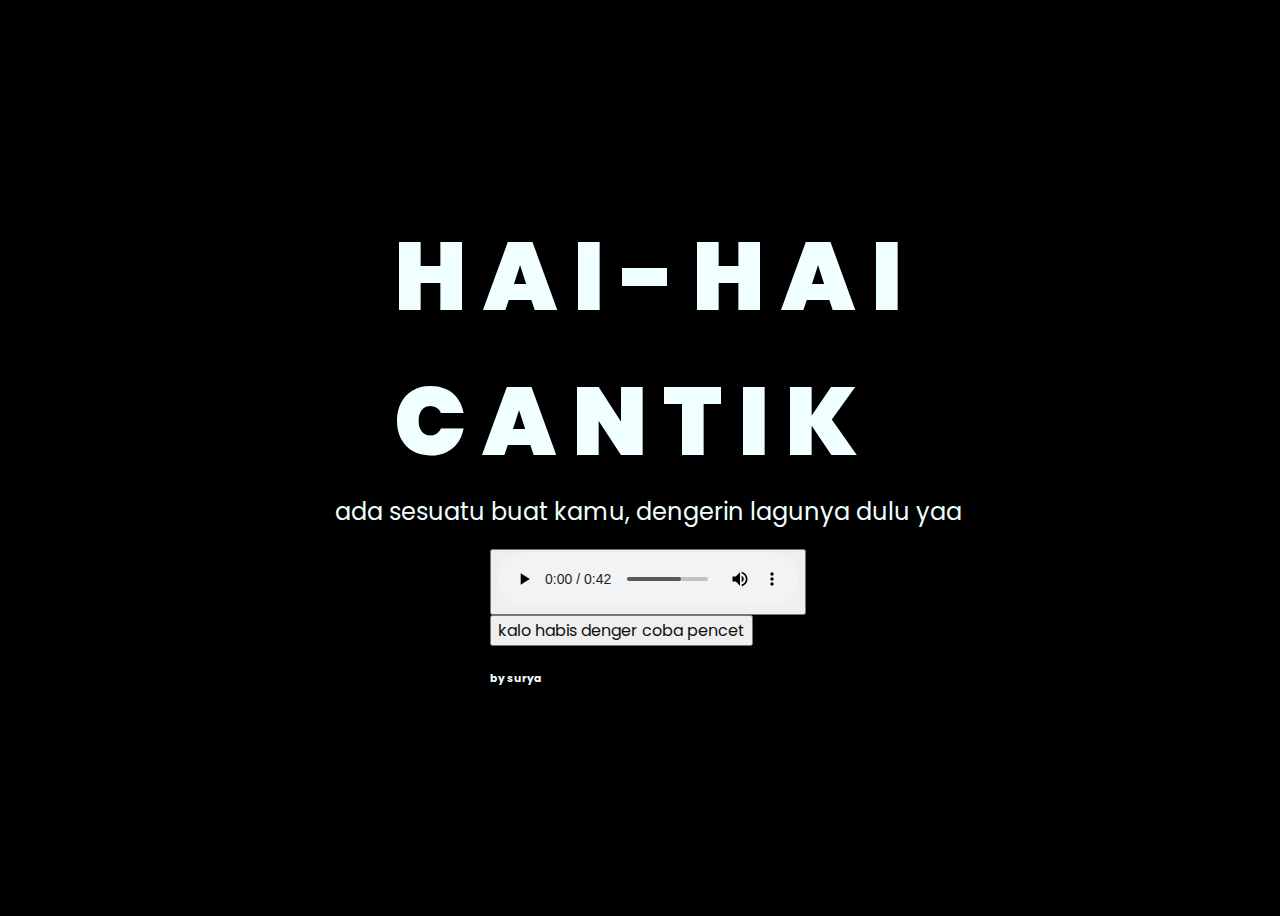
<file: BUAT MU - Copy/index.html>
<!DOCTYPE html>
<html lang="en">
<head>

    <meta charset="UTF-8">
    <meta http-equiv="X-UA-Compatible" content="IE=edge">
    <meta name="viewport" content="width=device-width, initial-scale=1.0">
    <link rel="stylesheet" href="css/style.css">
    <link rel="icon" href="img/flowers.png" type="image/x-icon">
    <title>Flowers</title>
   
</head>
<body>
    <div class="greetings">
   
        <span>H</span>
        <span>A</span>
        <span>I</span>
        <span>-</span>
        <span>H</span>
        <span>A</span>
        <span>I</span><br>
        <span>C</span>
        <span>A</span>
        <span>N</span>
        <span>T</span>
        <span>I</span>
        <span>K</span>
    </div>
    <div class="description">
        <span>ada sesuatu buat kamu, dengerin lagunya dulu yaa</span>
    </div>
    <div class="button">
        <button>
            <audio controls src="audio.mp3" type="audio/mp3"></audio>
        </button><br>

        <button>
            <label>
            <a href="flower.html">kalo habis denger coba pencet </a>

            </label>
       
        </button>
<h6>by surya</h6>
        
    </div>
</body>
</html>
</file>
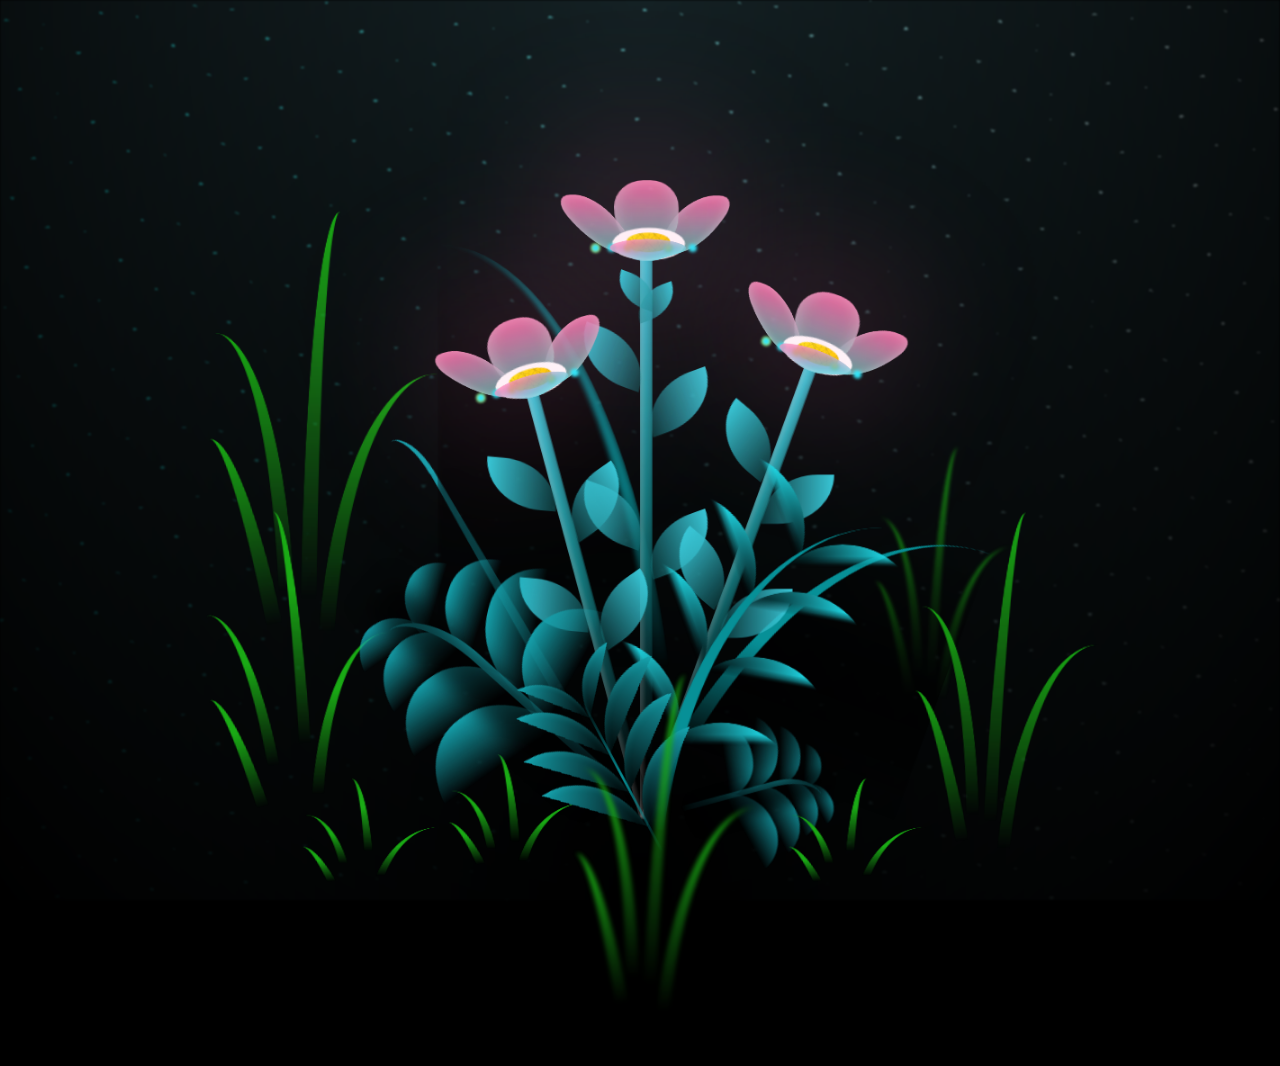
<file: BUAT MU - Copy/flower.html>
<html lang="en">
<head>
    <meta charset="UTF-8">
    <meta http-equiv="X-UA-Compatible" content="IE=edge">
    <meta name="viewport" content="width=device-width, initial-scale=1.0">
    <link rel="stylesheet" href="css/main.css">
    <link rel="icon" href="img/flowers.png" type="image/x-icon">
    <title>Buatkamudariku</title>
</head>
<body class="container">
  <!-- Pembuat code: https://codepen.io/mdusmanansari/pen/BamepLe -->
    <div class="night"></div>
    <div class="flowers">
      <div class="flower flower--1">
        <div class="flower__leafs flower__leafs--1">
          <div class="flower__leaf flower__leaf--1"></div>
          <div class="flower__leaf flower__leaf--2"></div>
          <div class="flower__leaf flower__leaf--3"></div>
          <div class="flower__leaf flower__leaf--4"></div>
          <div class="flower__white-circle"></div>
  
          <div class="flower__light flower__light--1"></div>
          <div class="flower__light flower__light--2"></div>
          <div class="flower__light flower__light--3"></div>
          <div class="flower__light flower__light--4"></div>
          <div class="flower__light flower__light--5"></div>
          <div class="flower__light flower__light--6"></div>
          <div class="flower__light flower__light--7"></div>
          <div class="flower__light flower__light--8"></div>
  
        </div>
        <div class="flower__line">
          <div class="flower__line__leaf flower__line__leaf--1"></div>
          <div class="flower__line__leaf flower__line__leaf--2"></div>
          <div class="flower__line__leaf flower__line__leaf--3"></div>
          <div class="flower__line__leaf flower__line__leaf--4"></div>
          <div class="flower__line__leaf flower__line__leaf--5"></div>
          <div class="flower__line__leaf flower__line__leaf--6"></div>
        </div>
      </div>
  
      <div class="flower flower--2">
        <div class="flower__leafs flower__leafs--2">
          <div class="flower__leaf flower__leaf--1"></div>
          <div class="flower__leaf flower__leaf--2"></div>
          <div class="flower__leaf flower__leaf--3"></div>
          <div class="flower__leaf flower__leaf--4"></div>
          <div class="flower__white-circle"></div>
  
          <div class="flower__light flower__light--1"></div>
          <div class="flower__light flower__light--2"></div>
          <div class="flower__light flower__light--3"></div>
          <div class="flower__light flower__light--4"></div>
          <div class="flower__light flower__light--5"></div>
          <div class="flower__light flower__light--6"></div>
          <div class="flower__light flower__light--7"></div>
          <div class="flower__light flower__light--8"></div>
  
        </div>
        <div class="flower__line">
          <div class="flower__line__leaf flower__line__leaf--1"></div>
          <div class="flower__line__leaf flower__line__leaf--2"></div>
          <div class="flower__line__leaf flower__line__leaf--3"></div>
          <div class="flower__line__leaf flower__line__leaf--4"></div>
        </div>
      </div>
  
      <div class="flower flower--3">
        <div class="flower__leafs flower__leafs--3">
          <div class="flower__leaf flower__leaf--1"></div>
          <div class="flower__leaf flower__leaf--2"></div>
          <div class="flower__leaf flower__leaf--3"></div>
          <div class="flower__leaf flower__leaf--4"></div>
          <div class="flower__white-circle"></div>
  
          <div class="flower__light flower__light--1"></div>
          <div class="flower__light flower__light--2"></div>
          <div class="flower__light flower__light--3"></div>
          <div class="flower__light flower__light--4"></div>
          <div class="flower__light flower__light--5"></div>
          <div class="flower__light flower__light--6"></div>
          <div class="flower__light flower__light--7"></div>
          <div class="flower__light flower__light--8"></div>
  
        </div>
        <div class="flower__line">
          <div class="flower__line__leaf flower__line__leaf--1"></div>
          <div class="flower__line__leaf flower__line__leaf--2"></div>
          <div class="flower__line__leaf flower__line__leaf--3"></div>
          <div class="flower__line__leaf flower__line__leaf--4"></div>
        </div>
      </div>
  
      <div class="grow-ans" style="--d:1.2s">
        <div class="flower__g-long">
          <div class="flower__g-long__top"></div>
          <div class="flower__g-long__bottom"></div>
        </div>
      </div>
  
      <div class="growing-grass">
        <div class="flower__grass flower__grass--1">
          <div class="flower__grass--top"></div>
          <div class="flower__grass--bottom"></div>
          <div class="flower__grass__leaf flower__grass__leaf--1"></div>
          <div class="flower__grass__leaf flower__grass__leaf--2"></div>
          <div class="flower__grass__leaf flower__grass__leaf--3"></div>
          <div class="flower__grass__leaf flower__grass__leaf--4"></div>
          <div class="flower__grass__leaf flower__grass__leaf--5"></div>
          <div class="flower__grass__leaf flower__grass__leaf--6"></div>
          <div class="flower__grass__leaf flower__grass__leaf--7"></div>
          <div class="flower__grass__leaf flower__grass__leaf--8"></div>
          <div class="flower__grass__overlay"></div>
        </div>
      </div>
  
      <div class="growing-grass">
        <div class="flower__grass flower__grass--2">
          <div class="flower__grass--top"></div>
          <div class="flower__grass--bottom"></div>
          <div class="flower__grass__leaf flower__grass__leaf--1"></div>
          <div class="flower__grass__leaf flower__grass__leaf--2"></div>
          <div class="flower__grass__leaf flower__grass__leaf--3"></div>
          <div class="flower__grass__leaf flower__grass__leaf--4"></div>
          <div class="flower__grass__leaf flower__grass__leaf--5"></div>
          <div class="flower__grass__leaf flower__grass__leaf--6"></div>
          <div class="flower__grass__leaf flower__grass__leaf--7"></div>
          <div class="flower__grass__leaf flower__grass__leaf--8"></div>
          <div class="flower__grass__overlay"></div>
        </div>
      </div>
  
      <div class="grow-ans" style="--d:2.4s">
        <div class="flower__g-right flower__g-right--1">
          <div class="leaf"></div>
        </div>
      </div>
  
      <div class="grow-ans" style="--d:2.8s">
        <div class="flower__g-right flower__g-right--2">
          <div class="leaf"></div>
        </div>
      </div>
  
      <div class="grow-ans" style="--d:2.8s">
        <div class="flower__g-front">
          <div class="flower__g-front__leaf-wrapper flower__g-front__leaf-wrapper--1">
            <div class="flower__g-front__leaf"></div>
          </div>
          <div class="flower__g-front__leaf-wrapper flower__g-front__leaf-wrapper--2">
            <div class="flower__g-front__leaf"></div>
          </div>
          <div class="flower__g-front__leaf-wrapper flower__g-front__leaf-wrapper--3">
            <div class="flower__g-front__leaf"></div>
          </div>
          <div class="flower__g-front__leaf-wrapper flower__g-front__leaf-wrapper--4">
            <div class="flower__g-front__leaf"></div>
          </div>
          <div class="flower__g-front__leaf-wrapper flower__g-front__leaf-wrapper--5">
            <div class="flower__g-front__leaf"></div>
          </div>
          <div class="flower__g-front__leaf-wrapper flower__g-front__leaf-wrapper--6">
            <div class="flower__g-front__leaf"></div>
          </div>
          <div class="flower__g-front__leaf-wrapper flower__g-front__leaf-wrapper--7">
            <div class="flower__g-front__leaf"></div>
          </div>
          <div class="flower__g-front__leaf-wrapper flower__g-front__leaf-wrapper--8">
            <div class="flower__g-front__leaf"></div>
          </div>
          <div class="flower__g-front__line"></div>
        </div>
      </div>
  
      <div class="grow-ans" style="--d:3.2s">
        <div class="flower__g-fr">
          <div class="leaf"></div>
          <div class="flower__g-fr__leaf flower__g-fr__leaf--1"></div>
          <div class="flower__g-fr__leaf flower__g-fr__leaf--2"></div>
          <div class="flower__g-fr__leaf flower__g-fr__leaf--3"></div>
          <div class="flower__g-fr__leaf flower__g-fr__leaf--4"></div>
          <div class="flower__g-fr__leaf flower__g-fr__leaf--5"></div>
          <div class="flower__g-fr__leaf flower__g-fr__leaf--6"></div>
          <div class="flower__g-fr__leaf flower__g-fr__leaf--7"></div>
          <div class="flower__g-fr__leaf flower__g-fr__leaf--8"></div>
        </div>
      </div>
  
      <div class="long-g long-g--0">
        <div class="grow-ans" style="--d:3s">
          <div class="leaf leaf--0"></div>
        </div>
        <div class="grow-ans" style="--d:2.2s">
          <div class="leaf leaf--1"></div>
        </div>
        <div class="grow-ans" style="--d:3.4s">
          <div class="leaf leaf--2"></div>
        </div>
        <div class="grow-ans" style="--d:3.6s">
          <div class="leaf leaf--3"></div>
        </div>
      </div>
  
      <div class="long-g long-g--1">
        <div class="grow-ans" style="--d:3.6s">
          <div class="leaf leaf--0"></div>
        </div>
        <div class="grow-ans" style="--d:3.8s">
          <div class="leaf leaf--1"></div>
        </div>
        <div class="grow-ans" style="--d:4s">
          <div class="leaf leaf--2"></div>
        </div>
        <div class="grow-ans" style="--d:4.2s">
          <div class="leaf leaf--3"></div>
        </div>
      </div>
  
      <div class="long-g long-g--2">
        <div class="grow-ans" style="--d:4s">
          <div class="leaf leaf--0"></div>
        </div>
        <div class="grow-ans" style="--d:4.2s">
          <div class="leaf leaf--1"></div>
        </div>
        <div class="grow-ans" style="--d:4.4s">
          <div class="leaf leaf--2"></div>
        </div>
        <div class="grow-ans" style="--d:4.6s">
          <div class="leaf leaf--3"></div>
        </div>
      </div>
  
      <div class="long-g long-g--3">
        <div class="grow-ans" style="--d:4s">
          <div class="leaf leaf--0"></div>
        </div>
        <div class="grow-ans" style="--d:4.2s">
          <div class="leaf leaf--1"></div>
        </div>
        <div class="grow-ans" style="--d:3s">
          <div class="leaf leaf--2"></div>
        </div>
        <div class="grow-ans" style="--d:3.6s">
          <div class="leaf leaf--3"></div>
        </div>
      </div>
  
      <div class="long-g long-g--4">
        <div class="grow-ans" style="--d:4s">
          <div class="leaf leaf--0"></div>
        </div>
        <div class="grow-ans" style="--d:4.2s">
          <div class="leaf leaf--1"></div>
        </div>
        <div class="grow-ans" style="--d:3s">
          <div class="leaf leaf--2"></div>
        </div>
        <div class="grow-ans" style="--d:3.6s">
          <div class="leaf leaf--3"></div>
        </div>
      </div>
  
      <div class="long-g long-g--5">
        <div class="grow-ans" style="--d:4s">
          <div class="leaf leaf--0"></div>
        </div>
        <div class="grow-ans" style="--d:4.2s">
          <div class="leaf leaf--1"></div>
        </div>
        <div class="grow-ans" style="--d:3s">
          <div class="leaf leaf--2"></div>
        </div>
        <div class="grow-ans" style="--d:3.6s">
          <div class="leaf leaf--3"></div>
        </div>
      </div>
  
      <div class="long-g long-g--6">
        <div class="grow-ans" style="--d:4.2s">
          <div class="leaf leaf--0"></div>
        </div>
        <div class="grow-ans" style="--d:4.4s">
          <div class="leaf leaf--1"></div>
        </div>
        <div class="grow-ans" style="--d:4.6s">
          <div class="leaf leaf--2"></div>
        </div>
        <div class="grow-ans" style="--d:4.8s">
          <div class="leaf leaf--3"></div>
        </div>
      </div>
  
      <div class="long-g long-g--7">
        <div class="grow-ans" style="--d:3s">
          <div class="leaf leaf--0"></div>
        </div>
        <div class="grow-ans" style="--d:3.2s">
          <div class="leaf leaf--1"></div>
        </div>
        <div class="grow-ans" style="--d:3.5s">
          <div class="leaf leaf--2"></div>
        </div>
        <div class="grow-ans" style="--d:3.6s">
          <div class="leaf leaf--3"></div>
        </div>
      </div>
    </div>
    <script src="main.js"></script>
  </body>
</html>
</file>
<file: BUAT MU - Copy/css/style.css>
@import url('https://fonts.googleapis.com/css2?family=Poppins:ital,wght@0,500;1,900&display=swap');
*{
    font-family: 'Poppins',cursive;
}
body{
    color: azure;
    width: 100%;
    height: 100vh;
    display: flex;
    flex-direction: column;
    align-items: center;
    justify-content: center;
    background-color: black;
}
.greetings{
    font-size: 6rem;
    font-weight: 900;
}
.greetings > span{
    animation: glow 2.5s ease-in-out infinite;
}
@keyframes glow{
    0%, 100%{
        color: #fff;
        text-shadow: 0 0 12px #39c6d6, 0 0 50px #39c6d6, 0 0 100px #39c6d6;
    }
    10%, 90%{
        color: #111;
        text-shadow: none;
    }
}
.greetings > span:nth-child(2){
    animation-delay: .2s ;
}
.greetings > span:nth-child(3){
    animation-delay: .4s ;
}
.greetings > span:nth-child(4){
    animation-delay: .6s;
}
.greetings > span:nth-child(5){
    animation-delay: .8s;
}

.description{
    font-size: 1.5rem;
    margin-bottom: 20px;
}

.button a{
    text-decoration: none;
    font-size: 1rem;
    color: #111;
}

@media screen and (max-width:574px){
    .greetings{
        display: block;
        font-size: 3rem;
        font-weight: 500;
        text-align: center;
    }
    .description{
        font-size: 1rem;
    }
    
    .button a{
        font-size: .5rem;
    }
}
</file>
<file: BUAT MU - Copy/css/main.css>
*,
*::after,
*::before {
  padding: 0;
  margin: 0;
  box-sizing: border-box;
}

:root {
  --dark-color: #000;
}

body {
  display: flex;
  align-items: flex-end;
  justify-content: center;
  min-height: 100vh;
  background-color: var(--dark-color);
  overflow: hidden;
  perspective: 1000px;
}

.night {
  position: fixed;
  left: 50%;
  top: 0;
  transform: translateX(-50%);
  width: 100%;
  height: 100%;
  filter: blur(0.1vmin);
  background-image: radial-gradient(ellipse at top, transparent 0%, var(--dark-color)), radial-gradient(ellipse at bottom, var(--dark-color), rgba(145, 233, 255, 0.2)), repeating-linear-gradient(220deg, rgb(0, 0, 0) 0px, rgb(0, 0, 0) 19px, transparent 19px, transparent 22px), repeating-linear-gradient(189deg, rgb(0, 0, 0) 0px, rgb(0, 0, 0) 19px, transparent 19px, transparent 22px), repeating-linear-gradient(148deg, rgb(0, 0, 0) 0px, rgb(0, 0, 0) 19px, transparent 19px, transparent 22px), linear-gradient(90deg, rgb(0, 255, 250), rgb(240, 240, 240));
}

.flowers {
  position: relative;
  transform: scale(0.9);
}

.flower {
  position: absolute;
  bottom: 10vmin;
  transform-origin: bottom center;
  z-index: 10;
  --fl-speed: 0.8s;
}
.flower--1 {
  -webkit-animation: moving-flower-1 4s linear infinite;
          animation: moving-flower-1 4s linear infinite;
}
.flower--1 .flower__line {
  height: 70vmin;
  -webkit-animation-delay: 0.3s;
          animation-delay: 0.3s;
}
.flower--1 .flower__line__leaf--1 {
  -webkit-animation: blooming-leaf-right var(--fl-speed) 1.6s backwards;
          animation: blooming-leaf-right var(--fl-speed) 1.6s backwards;
}
.flower--1 .flower__line__leaf--2 {
  -webkit-animation: blooming-leaf-right var(--fl-speed) 1.4s backwards;
          animation: blooming-leaf-right var(--fl-speed) 1.4s backwards;
}
.flower--1 .flower__line__leaf--3 {
  -webkit-animation: blooming-leaf-left var(--fl-speed) 1.2s backwards;
          animation: blooming-leaf-left var(--fl-speed) 1.2s backwards;
}
.flower--1 .flower__line__leaf--4 {
  -webkit-animation: blooming-leaf-left var(--fl-speed) 1s backwards;
          animation: blooming-leaf-left var(--fl-speed) 1s backwards;
}
.flower--1 .flower__line__leaf--5 {
  -webkit-animation: blooming-leaf-right var(--fl-speed) 1.8s backwards;
          animation: blooming-leaf-right var(--fl-speed) 1.8s backwards;
}
.flower--1 .flower__line__leaf--6 {
  -webkit-animation: blooming-leaf-left var(--fl-speed) 2s backwards;
          animation: blooming-leaf-left var(--fl-speed) 2s backwards;
}
.flower--2 {
  left: 50%;
  transform: rotate(20deg);
  -webkit-animation: moving-flower-2 4s linear infinite;
          animation: moving-flower-2 4s linear infinite;
}
.flower--2 .flower__line {
  height: 60vmin;
  -webkit-animation-delay: 0.6s;
          animation-delay: 0.6s;
}
.flower--2 .flower__line__leaf--1 {
  -webkit-animation: blooming-leaf-right var(--fl-speed) 1.9s backwards;
          animation: blooming-leaf-right var(--fl-speed) 1.9s backwards;
}
.flower--2 .flower__line__leaf--2 {
  -webkit-animation: blooming-leaf-right var(--fl-speed) 1.7s backwards;
          animation: blooming-leaf-right var(--fl-speed) 1.7s backwards;
}
.flower--2 .flower__line__leaf--3 {
  -webkit-animation: blooming-leaf-left var(--fl-speed) 1.5s backwards;
          animation: blooming-leaf-left var(--fl-speed) 1.5s backwards;
}
.flower--2 .flower__line__leaf--4 {
  -webkit-animation: blooming-leaf-left var(--fl-speed) 1.3s backwards;
          animation: blooming-leaf-left var(--fl-speed) 1.3s backwards;
}
.flower--3 {
  left: 50%;
  transform: rotate(-15deg);
  -webkit-animation: moving-flower-3 4s linear infinite;
          animation: moving-flower-3 4s linear infinite;
}
.flower--3 .flower__line {
  -webkit-animation-delay: 0.9s;
          animation-delay: 0.9s;
}
.flower--3 .flower__line__leaf--1 {
  -webkit-animation: blooming-leaf-right var(--fl-speed) 2.5s backwards;
          animation: blooming-leaf-right var(--fl-speed) 2.5s backwards;
}
.flower--3 .flower__line__leaf--2 {
  -webkit-animation: blooming-leaf-right var(--fl-speed) 2.3s backwards;
          animation: blooming-leaf-right var(--fl-speed) 2.3s backwards;
}
.flower--3 .flower__line__leaf--3 {
  -webkit-animation: blooming-leaf-left var(--fl-speed) 2.1s backwards;
          animation: blooming-leaf-left var(--fl-speed) 2.1s backwards;
}
.flower--3 .flower__line__leaf--4 {
  -webkit-animation: blooming-leaf-left var(--fl-speed) 1.9s backwards;
          animation: blooming-leaf-left var(--fl-speed) 1.9s backwards;
}
.flower__leafs {
  position: relative;
  -webkit-animation: blooming-flower 2s backwards;
          animation: blooming-flower 2s backwards;
}
.flower__leafs--1 {
  -webkit-animation-delay: 1.1s;
          animation-delay: 1.1s;
}
.flower__leafs--2 {
  -webkit-animation-delay: 1.4s;
          animation-delay: 1.4s;
}
.flower__leafs--3 {
  -webkit-animation-delay: 1.7s;
          animation-delay: 1.7s;
}
.flower__leafs::after {
  content: "";
  position: absolute;
  left: 0;
  top: 0;
  transform: translate(-50%, -100%);
  width: 8vmin;
  height: 8vmin;
  background-color: #ff6ba9;
  filter: blur(10vmin);
}
.flower__leaf {
  position: absolute;
  bottom: 0;
  left: 50%;
  width: 8vmin;
  height: 11vmin;
  border-radius: 51% 49% 47% 53%/44% 45% 55% 69%;
  background-color: #ff6ba9;
  background-image: linear-gradient(to top, #54b8aa, #ff6ba9);
  transform-origin: bottom center;
  opacity: 0.9;
  box-shadow: inset 0 0 2vmin rgba(255, 255, 255, 0.5);
}
.flower__leaf--1 {
  transform: translate(-10%, 1%) rotateY(40deg) rotateX(-50deg);
}
.flower__leaf--2 {
  transform: translate(-50%, -4%) rotateX(40deg);
}
.flower__leaf--3 {
  transform: translate(-90%, 0%) rotateY(45deg) rotateX(50deg);
}
.flower__leaf--4 {
  width: 8vmin;
  height: 8vmin;
  transform-origin: bottom left;
  border-radius: 4vmin 10vmin 4vmin 4vmin;
  transform: translate(0%, 18%) rotateX(70deg) rotate(-43deg);
  background-image: linear-gradient(to top, #39c6d6, #ff6ba9);
  z-index: 1;
  opacity: 0.8;
}
.flower__white-circle {
  position: absolute;
  left: -3.5vmin;
  top: -3vmin;
  width: 9vmin;
  height: 4vmin;
  border-radius: 50%;
  background-color: #fff;
}
.flower__white-circle::after {
  content: "";
  position: absolute;
  left: 50%;
  top: 45%;
  transform: translate(-50%, -50%);
  width: 60%;
  height: 60%;
  border-radius: inherit;
  background-image: repeating-linear-gradient(135deg, rgba(0, 0, 0, 0.03) 0px, rgba(0, 0, 0, 0.03) 1px, transparent 1px, transparent 12px), repeating-linear-gradient(45deg, rgba(0, 0, 0, 0.03) 0px, rgba(0, 0, 0, 0.03) 1px, transparent 1px, transparent 12px), repeating-linear-gradient(67.5deg, rgba(0, 0, 0, 0.03) 0px, rgba(0, 0, 0, 0.03) 1px, transparent 1px, transparent 12px), repeating-linear-gradient(135deg, rgba(0, 0, 0, 0.03) 0px, rgba(0, 0, 0, 0.03) 1px, transparent 1px, transparent 12px), repeating-linear-gradient(45deg, rgba(0, 0, 0, 0.03) 0px, rgba(0, 0, 0, 0.03) 1px, transparent 1px, transparent 12px), repeating-linear-gradient(112.5deg, rgba(0, 0, 0, 0.03) 0px, rgba(0, 0, 0, 0.03) 1px, transparent 1px, transparent 12px), repeating-linear-gradient(112.5deg, rgba(0, 0, 0, 0.03) 0px, rgba(0, 0, 0, 0.03) 1px, transparent 1px, transparent 12px), repeating-linear-gradient(45deg, rgba(0, 0, 0, 0.03) 0px, rgba(0, 0, 0, 0.03) 1px, transparent 1px, transparent 12px), repeating-linear-gradient(22.5deg, rgba(0, 0, 0, 0.03) 0px, rgba(0, 0, 0, 0.03) 1px, transparent 1px, transparent 12px), repeating-linear-gradient(45deg, rgba(0, 0, 0, 0.03) 0px, rgba(0, 0, 0, 0.03) 1px, transparent 1px, transparent 12px), repeating-linear-gradient(22.5deg, rgba(0, 0, 0, 0.03) 0px, rgba(0, 0, 0, 0.03) 1px, transparent 1px, transparent 12px), repeating-linear-gradient(135deg, rgba(0, 0, 0, 0.03) 0px, rgba(0, 0, 0, 0.03) 1px, transparent 1px, transparent 12px), repeating-linear-gradient(157.5deg, rgba(0, 0, 0, 0.03) 0px, rgba(0, 0, 0, 0.03) 1px, transparent 1px, transparent 12px), repeating-linear-gradient(67.5deg, rgba(0, 0, 0, 0.03) 0px, rgba(0, 0, 0, 0.03) 1px, transparent 1px, transparent 12px), repeating-linear-gradient(67.5deg, rgba(0, 0, 0, 0.03) 0px, rgba(0, 0, 0, 0.03) 1px, transparent 1px, transparent 12px), linear-gradient(90deg, rgb(255, 235, 18), rgb(255, 206, 0));
}
.flower__line {
  height: 55vmin;
  width: 1.5vmin;
  background-image: linear-gradient(to left, rgba(0, 0, 0, 0.2), transparent, rgba(255, 255, 255, 0.2)), linear-gradient(to top, transparent 10%, #14757a, #39c6d6);
  box-shadow: inset 0 0 2px rgba(0, 0, 0, 0.5);
  -webkit-animation: grow-flower-tree 4s backwards;
          animation: grow-flower-tree 4s backwards;
}
.flower__line__leaf {
  --w: 7vmin;
  --h: calc(var(--w) + 2vmin);
  position: absolute;
  top: 20%;
  left: 90%;
  width: var(--w);
  height: var(--h);
  border-top-right-radius: var(--h);
  border-bottom-left-radius: var(--h);
  background-image: linear-gradient(to top, rgba(20, 117, 122, 0.4), #39c6d6);
}
.flower__line__leaf--1 {
  transform: rotate(70deg) rotateY(30deg);
}
.flower__line__leaf--2 {
  top: 45%;
  transform: rotate(70deg) rotateY(30deg);
}
.flower__line__leaf--3, .flower__line__leaf--4, .flower__line__leaf--6 {
  border-top-right-radius: 0;
  border-bottom-left-radius: 0;
  border-top-left-radius: var(--h);
  border-bottom-right-radius: var(--h);
  left: -460%;
  top: 12%;
  transform: rotate(-70deg) rotateY(30deg);
}
.flower__line__leaf--4 {
  top: 40%;
}
.flower__line__leaf--5 {
  top: 0;
  transform-origin: left;
  transform: rotate(70deg) rotateY(30deg) scale(0.6);
}
.flower__line__leaf--6 {
  top: -2%;
  left: -450%;
  transform-origin: right;
  transform: rotate(-70deg) rotateY(30deg) scale(0.6);
}
.flower__light {
  position: absolute;
  bottom: 0vmin;
  width: 1vmin;
  height: 1vmin;
  background-color: rgb(255, 251, 0);
  border-radius: 50%;
  filter: blur(0.2vmin);
  -webkit-animation: light-ans 4s linear infinite backwards;
          animation: light-ans 4s linear infinite backwards;
}
.flower__light:nth-child(odd) {
  background-color: #23f0ff;
}
.flower__light--1 {
  left: -2vmin;
  -webkit-animation-delay: 1s;
          animation-delay: 1s;
}
.flower__light--2 {
  left: 3vmin;
  -webkit-animation-delay: 0.5s;
          animation-delay: 0.5s;
}
.flower__light--3 {
  left: -6vmin;
  -webkit-animation-delay: 0.3s;
          animation-delay: 0.3s;
}
.flower__light--4 {
  left: 6vmin;
  -webkit-animation-delay: 0.9s;
          animation-delay: 0.9s;
}
.flower__light--5 {
  left: -1vmin;
  -webkit-animation-delay: 1.5s;
          animation-delay: 1.5s;
}
.flower__light--6 {
  left: -4vmin;
  -webkit-animation-delay: 3s;
          animation-delay: 3s;
}
.flower__light--7 {
  left: 3vmin;
  -webkit-animation-delay: 2s;
          animation-delay: 2s;
}
.flower__light--8 {
  left: -6vmin;
  -webkit-animation-delay: 3.5s;
          animation-delay: 3.5s;
}
.flower__grass {
  --c: #159faa;
  --line-w: 1.5vmin;
  position: absolute;
  bottom: 12vmin;
  left: -7vmin;
  display: flex;
  flex-direction: column;
  align-items: flex-end;
  z-index: 20;
  transform-origin: bottom center;
  transform: rotate(-48deg) rotateY(40deg);
}
.flower__grass--1 {
  -webkit-animation: moving-grass 2s linear infinite;
          animation: moving-grass 2s linear infinite;
}
.flower__grass--2 {
  left: 2vmin;
  bottom: 10vmin;
  transform: scale(0.5) rotate(75deg) rotateX(10deg) rotateY(-200deg);
  opacity: 0.8;
  z-index: 0;
  -webkit-animation: moving-grass--2 1.5s linear infinite;
          animation: moving-grass--2 1.5s linear infinite;
}
.flower__grass--top {
  width: 7vmin;
  height: 10vmin;
  border-top-right-radius: 100%;
  border-right: var(--line-w) solid var(--c);
  transform-origin: bottom center;
  transform: rotate(-2deg);
}
.flower__grass--bottom {
  margin-top: -2px;
  width: var(--line-w);
  height: 25vmin;
  background-image: linear-gradient(to top, transparent, var(--c));
}
.flower__grass__leaf {
  --size: 10vmin;
  position: absolute;
  width: calc(var(--size) * 2.1);
  height: var(--size);
  border-top-left-radius: var(--size);
  border-top-right-radius: var(--size);
  background-image: linear-gradient(to top, transparent, transparent 30%, var(--c));
  z-index: 100;
}
.flower__grass__leaf--1 {
  top: -6%;
  left: 30%;
  --size: 6vmin;
  transform: rotate(-20deg);
  -webkit-animation: growing-grass-ans--1 2s 2.6s backwards;
          animation: growing-grass-ans--1 2s 2.6s backwards;
}
@-webkit-keyframes growing-grass-ans--1 {
  0% {
    transform-origin: bottom left;
    transform: rotate(-20deg) scale(0);
  }
}
@keyframes growing-grass-ans--1 {
  0% {
    transform-origin: bottom left;
    transform: rotate(-20deg) scale(0);
  }
}
.flower__grass__leaf--2 {
  top: -5%;
  left: -110%;
  --size: 6vmin;
  transform: rotate(10deg);
  -webkit-animation: growing-grass-ans--2 2s 2.4s linear backwards;
          animation: growing-grass-ans--2 2s 2.4s linear backwards;
}
@-webkit-keyframes growing-grass-ans--2 {
  0% {
    transform-origin: bottom right;
    transform: rotate(10deg) scale(0);
  }
}
@keyframes growing-grass-ans--2 {
  0% {
    transform-origin: bottom right;
    transform: rotate(10deg) scale(0);
  }
}
.flower__grass__leaf--3 {
  top: 5%;
  left: 60%;
  --size: 8vmin;
  transform: rotate(-18deg) rotateX(-20deg);
  -webkit-animation: growing-grass-ans--3 2s 2.2s linear backwards;
          animation: growing-grass-ans--3 2s 2.2s linear backwards;
}
@-webkit-keyframes growing-grass-ans--3 {
  0% {
    transform-origin: bottom left;
    transform: rotate(-18deg) rotateX(-20deg) scale(0);
  }
}
@keyframes growing-grass-ans--3 {
  0% {
    transform-origin: bottom left;
    transform: rotate(-18deg) rotateX(-20deg) scale(0);
  }
}
.flower__grass__leaf--4 {
  top: 6%;
  left: -135%;
  --size: 8vmin;
  transform: rotate(2deg);
  -webkit-animation: growing-grass-ans--4 2s 2s linear backwards;
          animation: growing-grass-ans--4 2s 2s linear backwards;
}
@-webkit-keyframes growing-grass-ans--4 {
  0% {
    transform-origin: bottom right;
    transform: rotate(2deg) scale(0);
  }
}
@keyframes growing-grass-ans--4 {
  0% {
    transform-origin: bottom right;
    transform: rotate(2deg) scale(0);
  }
}
.flower__grass__leaf--5 {
  top: 20%;
  left: 60%;
  --size: 10vmin;
  transform: rotate(-24deg) rotateX(-20deg);
  -webkit-animation: growing-grass-ans--5 2s 1.8s linear backwards;
          animation: growing-grass-ans--5 2s 1.8s linear backwards;
}
@-webkit-keyframes growing-grass-ans--5 {
  0% {
    transform-origin: bottom left;
    transform: rotate(-24deg) rotateX(-20deg) scale(0);
  }
}
@keyframes growing-grass-ans--5 {
  0% {
    transform-origin: bottom left;
    transform: rotate(-24deg) rotateX(-20deg) scale(0);
  }
}
.flower__grass__leaf--6 {
  top: 22%;
  left: -180%;
  --size: 10vmin;
  transform: rotate(10deg);
  -webkit-animation: growing-grass-ans--6 2s 1.6s linear backwards;
          animation: growing-grass-ans--6 2s 1.6s linear backwards;
}
@-webkit-keyframes growing-grass-ans--6 {
  0% {
    transform-origin: bottom right;
    transform: rotate(10deg) scale(0);
  }
}
@keyframes growing-grass-ans--6 {
  0% {
    transform-origin: bottom right;
    transform: rotate(10deg) scale(0);
  }
}
.flower__grass__leaf--7 {
  top: 39%;
  left: 70%;
  --size: 10vmin;
  transform: rotate(-10deg);
  -webkit-animation: growing-grass-ans--7 2s 1.4s linear backwards;
          animation: growing-grass-ans--7 2s 1.4s linear backwards;
}
@-webkit-keyframes growing-grass-ans--7 {
  0% {
    transform-origin: bottom left;
    transform: rotate(-10deg) scale(0);
  }
}
@keyframes growing-grass-ans--7 {
  0% {
    transform-origin: bottom left;
    transform: rotate(-10deg) scale(0);
  }
}
.flower__grass__leaf--8 {
  top: 40%;
  left: -215%;
  --size: 11vmin;
  transform: rotate(10deg);
  -webkit-animation: growing-grass-ans--8 2s 1.2s linear backwards;
          animation: growing-grass-ans--8 2s 1.2s linear backwards;
}
@-webkit-keyframes growing-grass-ans--8 {
  0% {
    transform-origin: bottom right;
    transform: rotate(10deg) scale(0);
  }
}
@keyframes growing-grass-ans--8 {
  0% {
    transform-origin: bottom right;
    transform: rotate(10deg) scale(0);
  }
}
.flower__grass__overlay {
  position: absolute;
  top: -10%;
  right: 0%;
  width: 100%;
  height: 100%;
  background-color: rgba(0, 0, 0, 0.6);
  filter: blur(1.5vmin);
  z-index: 100;
}
.flower__g-long {
  --w: 2vmin;
  --h: 6vmin;
  --c: #159faa;
  position: absolute;
  bottom: 10vmin;
  left: -3vmin;
  transform-origin: bottom center;
  transform: rotate(-30deg) rotateY(-20deg);
  display: flex;
  flex-direction: column;
  align-items: flex-end;
  -webkit-animation: flower-g-long-ans 3s linear infinite;
          animation: flower-g-long-ans 3s linear infinite;
}
@-webkit-keyframes flower-g-long-ans {
  0%, 100% {
    transform: rotate(-30deg) rotateY(-20deg);
  }
  50% {
    transform: rotate(-32deg) rotateY(-20deg);
  }
}
@keyframes flower-g-long-ans {
  0%, 100% {
    transform: rotate(-30deg) rotateY(-20deg);
  }
  50% {
    transform: rotate(-32deg) rotateY(-20deg);
  }
}
.flower__g-long__top {
  top: calc(var(--h) * -1);
  width: calc(var(--w) + 1vmin);
  height: var(--h);
  border-top-right-radius: 100%;
  border-right: 0.7vmin solid var(--c);
  transform: translate(-0.7vmin, 1vmin);
}
.flower__g-long__bottom {
  width: var(--w);
  height: 50vmin;
  transform-origin: bottom center;
  background-image: linear-gradient(to top, transparent 30%, var(--c));
  box-shadow: inset 0 0 2px rgba(0, 0, 0, 0.5);
  -webkit-clip-path: polygon(35% 0, 65% 1%, 100% 100%, 0% 100%);
          clip-path: polygon(35% 0, 65% 1%, 100% 100%, 0% 100%);
}
.flower__g-right {
  position: absolute;
  bottom: 6vmin;
  left: -2vmin;
  transform-origin: bottom left;
  transform: rotate(20deg);
}
.flower__g-right .leaf {
  width: 30vmin;
  height: 50vmin;
  border-top-left-radius: 100%;
  border-left: 2vmin solid #079097;
  background-image: linear-gradient(to bottom, transparent, var(--dark-color) 60%);
  -webkit-mask-image: linear-gradient(to top, transparent 30%, #079097 60%);
}
.flower__g-right--1 {
  -webkit-animation: flower-g-right-ans 2.5s linear infinite;
          animation: flower-g-right-ans 2.5s linear infinite;
}
.flower__g-right--2 {
  left: 5vmin;
  transform: rotateY(-180deg);
  -webkit-animation: flower-g-right-ans--2 3s linear infinite;
          animation: flower-g-right-ans--2 3s linear infinite;
}
.flower__g-right--2 .leaf {
  height: 75vmin;
  filter: blur(0.3vmin);
  opacity: 0.8;
}
@-webkit-keyframes flower-g-right-ans {
  0%, 100% {
    transform: rotate(20deg);
  }
  50% {
    transform: rotate(24deg) rotateX(-20deg);
  }
}
@keyframes flower-g-right-ans {
  0%, 100% {
    transform: rotate(20deg);
  }
  50% {
    transform: rotate(24deg) rotateX(-20deg);
  }
}
@-webkit-keyframes flower-g-right-ans--2 {
  0%, 100% {
    transform: rotateY(-180deg) rotate(0deg) rotateX(-20deg);
  }
  50% {
    transform: rotateY(-180deg) rotate(6deg) rotateX(-20deg);
  }
}
@keyframes flower-g-right-ans--2 {
  0%, 100% {
    transform: rotateY(-180deg) rotate(0deg) rotateX(-20deg);
  }
  50% {
    transform: rotateY(-180deg) rotate(6deg) rotateX(-20deg);
  }
}
.flower__g-front {
  position: absolute;
  bottom: 6vmin;
  left: 2.5vmin;
  z-index: 100;
  transform-origin: bottom center;
  transform: rotate(-28deg) rotateY(30deg) scale(1.04);
  -webkit-animation: flower__g-front-ans 2s linear infinite;
          animation: flower__g-front-ans 2s linear infinite;
}
@-webkit-keyframes flower__g-front-ans {
  0%, 100% {
    transform: rotate(-28deg) rotateY(30deg) scale(1.04);
  }
  50% {
    transform: rotate(-35deg) rotateY(40deg) scale(1.04);
  }
}
@keyframes flower__g-front-ans {
  0%, 100% {
    transform: rotate(-28deg) rotateY(30deg) scale(1.04);
  }
  50% {
    transform: rotate(-35deg) rotateY(40deg) scale(1.04);
  }
}
.flower__g-front__line {
  width: 0.3vmin;
  height: 20vmin;
  background-image: linear-gradient(to top, transparent, #079097, transparent 100%);
  position: relative;
}
.flower__g-front__leaf-wrapper {
  position: absolute;
  top: 0;
  left: 0;
  transform-origin: bottom left;
  transform: rotate(10deg);
}
.flower__g-front__leaf-wrapper:nth-child(even) {
  left: 0vmin;
  transform: rotateY(-180deg) rotate(5deg);
  -webkit-animation: flower__g-front__leaf-left-ans 1s ease-in backwards;
          animation: flower__g-front__leaf-left-ans 1s ease-in backwards;
}
.flower__g-front__leaf-wrapper:nth-child(odd) {
  -webkit-animation: flower__g-front__leaf-ans 1s ease-in backwards;
          animation: flower__g-front__leaf-ans 1s ease-in backwards;
}
.flower__g-front__leaf-wrapper--1 {
  top: -8vmin;
  transform: scale(0.7);
  -webkit-animation: flower__g-front__leaf-ans 1s 5.5s ease-in backwards !important;
          animation: flower__g-front__leaf-ans 1s 5.5s ease-in backwards !important;
}
.flower__g-front__leaf-wrapper--2 {
  top: -8vmin;
  transform: rotateY(-180deg) scale(0.7) !important;
  -webkit-animation: flower__g-front__leaf-left-ans-2 1s 4.6s ease-in backwards !important;
          animation: flower__g-front__leaf-left-ans-2 1s 4.6s ease-in backwards !important;
}
.flower__g-front__leaf-wrapper--3 {
  top: -3vmin;
  -webkit-animation: flower__g-front__leaf-ans 1s 4.6s ease-in backwards;
          animation: flower__g-front__leaf-ans 1s 4.6s ease-in backwards;
}
.flower__g-front__leaf-wrapper--4 {
  top: -3vmin;
  transform: rotateY(-180deg) scale(0.9) !important;
  -webkit-animation: flower__g-front__leaf-left-ans-2 1s 4.6s ease-in backwards !important;
          animation: flower__g-front__leaf-left-ans-2 1s 4.6s ease-in backwards !important;
}
@-webkit-keyframes flower__g-front__leaf-left-ans-2 {
  0% {
    transform: rotateY(-180deg) scale(0);
  }
}
@keyframes flower__g-front__leaf-left-ans-2 {
  0% {
    transform: rotateY(-180deg) scale(0);
  }
}
.flower__g-front__leaf-wrapper--5, .flower__g-front__leaf-wrapper--6 {
  top: 2vmin;
}
.flower__g-front__leaf-wrapper--7, .flower__g-front__leaf-wrapper--8 {
  top: 6.5vmin;
}
.flower__g-front__leaf-wrapper--2 {
  -webkit-animation-delay: 5.2s !important;
          animation-delay: 5.2s !important;
}
.flower__g-front__leaf-wrapper--3 {
  -webkit-animation-delay: 4.9s !important;
          animation-delay: 4.9s !important;
}
.flower__g-front__leaf-wrapper--5 {
  -webkit-animation-delay: 4.3s !important;
          animation-delay: 4.3s !important;
}
.flower__g-front__leaf-wrapper--6 {
  -webkit-animation-delay: 4.1s !important;
          animation-delay: 4.1s !important;
}
.flower__g-front__leaf-wrapper--7 {
  -webkit-animation-delay: 3.8s !important;
          animation-delay: 3.8s !important;
}
.flower__g-front__leaf-wrapper--8 {
  -webkit-animation-delay: 3.5s !important;
          animation-delay: 3.5s !important;
}
@-webkit-keyframes flower__g-front__leaf-ans {
  0% {
    transform: rotate(10deg) scale(0);
  }
}
@keyframes flower__g-front__leaf-ans {
  0% {
    transform: rotate(10deg) scale(0);
  }
}
@-webkit-keyframes flower__g-front__leaf-left-ans {
  0% {
    transform: rotateY(-180deg) rotate(5deg) scale(0);
  }
}
@keyframes flower__g-front__leaf-left-ans {
  0% {
    transform: rotateY(-180deg) rotate(5deg) scale(0);
  }
}
.flower__g-front__leaf {
  width: 10vmin;
  height: 10vmin;
  border-radius: 100% 0% 0% 100%/100% 100% 0% 0%;
  box-shadow: inset 0 2px 1vmin hsla(184deg, 97%, 58%, 0.2);
  background-image: linear-gradient(to bottom left, transparent, var(--dark-color)), linear-gradient(to bottom right, #159faa 50%, transparent 50%, transparent);
  -webkit-mask-image: linear-gradient(to bottom right, #159faa 50%, transparent 50%, transparent);
  mask-image: linear-gradient(to bottom right, #159faa 50%, transparent 50%, transparent);
}
.flower__g-fr {
  position: absolute;
  bottom: -4vmin;
  left: vmin;
  transform-origin: bottom left;
  z-index: 10;
  -webkit-animation: flower__g-fr-ans 2s linear infinite;
          animation: flower__g-fr-ans 2s linear infinite;
}
@-webkit-keyframes flower__g-fr-ans {
  0%, 100% {
    transform: rotate(2deg);
  }
  50% {
    transform: rotate(4deg);
  }
}
@keyframes flower__g-fr-ans {
  0%, 100% {
    transform: rotate(2deg);
  }
  50% {
    transform: rotate(4deg);
  }
}
.flower__g-fr .leaf {
  width: 30vmin;
  height: 50vmin;
  border-top-left-radius: 100%;
  border-left: 2vmin solid #079097;
  -webkit-mask-image: linear-gradient(to top, transparent 25%, #079097 50%);
  position: relative;
  z-index: 1;
}
.flower__g-fr__leaf {
  position: absolute;
  top: 0;
  left: 0;
  width: 10vmin;
  height: 10vmin;
  border-radius: 100% 0% 0% 100%/100% 100% 0% 0%;
  box-shadow: inset 0 2px 1vmin hsla(184deg, 97%, 58%, 0.2);
  background-image: linear-gradient(to bottom left, transparent, var(--dark-color) 98%), linear-gradient(to bottom right, #23f0ff 45%, transparent 50%, transparent);
  -webkit-mask-image: linear-gradient(135deg, #159faa 40%, transparent 50%, transparent);
}
.flower__g-fr__leaf--1 {
  left: 20vmin;
  transform: rotate(45deg);
  -webkit-animation: flower__g-fr-leaft-ans-1 0.5s 5.2s linear backwards;
          animation: flower__g-fr-leaft-ans-1 0.5s 5.2s linear backwards;
}
@-webkit-keyframes flower__g-fr-leaft-ans-1 {
  0% {
    transform-origin: left;
    transform: rotate(45deg) scale(0);
  }
}
@keyframes flower__g-fr-leaft-ans-1 {
  0% {
    transform-origin: left;
    transform: rotate(45deg) scale(0);
  }
}
.flower__g-fr__leaf--2 {
  left: 12vmin;
  top: -7vmin;
  transform: rotate(25deg) rotateY(-180deg);
  -webkit-animation: flower__g-fr-leaft-ans-6 0.5s 5s linear backwards;
          animation: flower__g-fr-leaft-ans-6 0.5s 5s linear backwards;
}
.flower__g-fr__leaf--3 {
  left: 15vmin;
  top: 6vmin;
  transform: rotate(55deg);
  -webkit-animation: flower__g-fr-leaft-ans-5 0.5s 4.8s linear backwards;
          animation: flower__g-fr-leaft-ans-5 0.5s 4.8s linear backwards;
}
.flower__g-fr__leaf--4 {
  left: 6vmin;
  top: -2vmin;
  transform: rotate(25deg) rotateY(-180deg);
  -webkit-animation: flower__g-fr-leaft-ans-6 0.5s 4.6s linear backwards;
          animation: flower__g-fr-leaft-ans-6 0.5s 4.6s linear backwards;
}
.flower__g-fr__leaf--5 {
  left: 10vmin;
  top: 14vmin;
  transform: rotate(55deg);
  -webkit-animation: flower__g-fr-leaft-ans-5 0.5s 4.4s linear backwards;
          animation: flower__g-fr-leaft-ans-5 0.5s 4.4s linear backwards;
}
@-webkit-keyframes flower__g-fr-leaft-ans-5 {
  0% {
    transform-origin: left;
    transform: rotate(55deg) scale(0);
  }
}
@keyframes flower__g-fr-leaft-ans-5 {
  0% {
    transform-origin: left;
    transform: rotate(55deg) scale(0);
  }
}
.flower__g-fr__leaf--6 {
  left: 0vmin;
  top: 6vmin;
  transform: rotate(25deg) rotateY(-180deg);
  -webkit-animation: flower__g-fr-leaft-ans-6 0.5s 4.2s linear backwards;
          animation: flower__g-fr-leaft-ans-6 0.5s 4.2s linear backwards;
}
@-webkit-keyframes flower__g-fr-leaft-ans-6 {
  0% {
    transform-origin: right;
    transform: rotate(25deg) rotateY(-180deg) scale(0);
  }
}
@keyframes flower__g-fr-leaft-ans-6 {
  0% {
    transform-origin: right;
    transform: rotate(25deg) rotateY(-180deg) scale(0);
  }
}
.flower__g-fr__leaf--7 {
  left: 5vmin;
  top: 22vmin;
  transform: rotate(45deg);
  -webkit-animation: flower__g-fr-leaft-ans-7 0.5s 4s linear backwards;
          animation: flower__g-fr-leaft-ans-7 0.5s 4s linear backwards;
}
@-webkit-keyframes flower__g-fr-leaft-ans-7 {
  0% {
    transform-origin: left;
    transform: rotate(45deg) scale(0);
  }
}
@keyframes flower__g-fr-leaft-ans-7 {
  0% {
    transform-origin: left;
    transform: rotate(45deg) scale(0);
  }
}
.flower__g-fr__leaf--8 {
  left: -4vmin;
  top: 15vmin;
  transform: rotate(15deg) rotateY(-180deg);
  -webkit-animation: flower__g-fr-leaft-ans-8 0.5s 3.8s linear backwards;
          animation: flower__g-fr-leaft-ans-8 0.5s 3.8s linear backwards;
}
@-webkit-keyframes flower__g-fr-leaft-ans-8 {
  0% {
    transform-origin: right;
    transform: rotate(15deg) rotateY(-180deg) scale(0);
  }
}
@keyframes flower__g-fr-leaft-ans-8 {
  0% {
    transform-origin: right;
    transform: rotate(15deg) rotateY(-180deg) scale(0);
  }
}

.long-g {
  position: absolute;
  bottom: 25vmin;
  left: -42vmin;
  transform-origin: bottom left;
}
.long-g--1 {
  bottom: 0vmin;
  transform: scale(0.8) rotate(-5deg);
}
.long-g--1 .leaf {
  -webkit-mask-image: linear-gradient(to top, transparent 40%, #079097 80%) !important;
}
.long-g--1 .leaf--1 {
  --w: 5vmin;
  --h: 60vmin;
  left: -2vmin;
  transform: rotate(3deg) rotateY(-180deg);
}
.long-g--2, .long-g--3 {
  bottom: -3vmin;
  left: -35vmin;
  transform-origin: center;
  transform: scale(0.6) rotateX(60deg);
}
.long-g--2 .leaf, .long-g--3 .leaf {
  -webkit-mask-image: linear-gradient(to top, transparent 50%, #079097 80%) !important;
}
.long-g--2 .leaf--1, .long-g--3 .leaf--1 {
  left: -1vmin;
  transform: rotateY(-180deg);
}
.long-g--3 {
  left: -17vmin;
  bottom: 0vmin;
}
.long-g--3 .leaf {
  -webkit-mask-image: linear-gradient(to top, transparent 40%, #079097 80%) !important;
}
.long-g--4 {
  left: 25vmin;
  bottom: -3vmin;
  transform-origin: center;
  transform: scale(0.6) rotateX(60deg);
}
.long-g--4 .leaf {
  -webkit-mask-image: linear-gradient(to top, transparent 50%, #079097 80%) !important;
}
.long-g--5 {
  left: 42vmin;
  bottom: 0vmin;
  transform: scale(0.8) rotate(2deg);
}
.long-g--6 {
  left: 0vmin;
  bottom: -20vmin;
  z-index: 100;
  filter: blur(0.3vmin);
  transform: scale(0.8) rotate(2deg);
}
.long-g--7 {
  left: 35vmin;
  bottom: 20vmin;
  z-index: -1;
  filter: blur(0.3vmin);
  transform: scale(0.6) rotate(2deg);
  opacity: 0.7;
}
.long-g .leaf {
  --w: 15vmin;
  --h: 40vmin;
  --c: #1aaa15;
  position: absolute;
  bottom: 0;
  width: var(--w);
  height: var(--h);
  border-top-left-radius: 100%;
  border-left: 2vmin solid var(--c);
  -webkit-mask-image: linear-gradient(to top, transparent 20%, var(--dark-color));
  transform-origin: bottom center;
}
.long-g .leaf--0 {
  left: 2vmin;
  -webkit-animation: leaf-ans-1 4s linear infinite;
          animation: leaf-ans-1 4s linear infinite;
}
.long-g .leaf--1 {
  --w: 5vmin;
  --h: 60vmin;
  -webkit-animation: leaf-ans-1 4s linear infinite;
          animation: leaf-ans-1 4s linear infinite;
}
.long-g .leaf--2 {
  --w: 10vmin;
  --h: 40vmin;
  left: -0.5vmin;
  bottom: 5vmin;
  transform-origin: bottom left;
  transform: rotateY(-180deg);
  -webkit-animation: leaf-ans-2 3s linear infinite;
          animation: leaf-ans-2 3s linear infinite;
}
.long-g .leaf--3 {
  --w: 5vmin;
  --h: 30vmin;
  left: -1vmin;
  bottom: 3.2vmin;
  transform-origin: bottom left;
  transform: rotate(-10deg) rotateY(-180deg);
  -webkit-animation: leaf-ans-3 3s linear infinite;
          animation: leaf-ans-3 3s linear infinite;
}

@-webkit-keyframes leaf-ans-1 {
  0%, 100% {
    transform: rotate(-5deg) scale(1);
  }
  50% {
    transform: rotate(5deg) scale(1.1);
  }
}

@keyframes leaf-ans-1 {
  0%, 100% {
    transform: rotate(-5deg) scale(1);
  }
  50% {
    transform: rotate(5deg) scale(1.1);
  }
}
@-webkit-keyframes leaf-ans-2 {
  0%, 100% {
    transform: rotateY(-180deg) rotate(5deg);
  }
  50% {
    transform: rotateY(-180deg) rotate(0deg) scale(1.1);
  }
}
@keyframes leaf-ans-2 {
  0%, 100% {
    transform: rotateY(-180deg) rotate(5deg);
  }
  50% {
    transform: rotateY(-180deg) rotate(0deg) scale(1.1);
  }
}
@-webkit-keyframes leaf-ans-3 {
  0%, 100% {
    transform: rotate(-10deg) rotateY(-180deg);
  }
  50% {
    transform: rotate(-20deg) rotateY(-180deg);
  }
}
@keyframes leaf-ans-3 {
  0%, 100% {
    transform: rotate(-10deg) rotateY(-180deg);
  }
  50% {
    transform: rotate(-20deg) rotateY(-180deg);
  }
}
.grow-ans {
  -webkit-animation: grow-ans 2s var(--d) backwards;
          animation: grow-ans 2s var(--d) backwards;
}

@-webkit-keyframes grow-ans {
  0% {
    transform: scale(0);
    opacity: 0;
  }
}

@keyframes grow-ans {
  0% {
    transform: scale(0);
    opacity: 0;
  }
}
@-webkit-keyframes light-ans {
  0% {
    opacity: 0;
    transform: translateY(0vmin);
  }
  25% {
    opacity: 1;
    transform: translateY(-5vmin) translateX(-2vmin);
  }
  50% {
    opacity: 1;
    transform: translateY(-15vmin) translateX(2vmin);
    filter: blur(0.2vmin);
  }
  75% {
    transform: translateY(-20vmin) translateX(-2vmin);
    filter: blur(0.2vmin);
  }
  100% {
    transform: translateY(-30vmin);
    opacity: 0;
    filter: blur(1vmin);
  }
}
@keyframes light-ans {
  0% {
    opacity: 0;
    transform: translateY(0vmin);
  }
  25% {
    opacity: 1;
    transform: translateY(-5vmin) translateX(-2vmin);
  }
  50% {
    opacity: 1;
    transform: translateY(-15vmin) translateX(2vmin);
    filter: blur(0.2vmin);
  }
  75% {
    transform: translateY(-20vmin) translateX(-2vmin);
    filter: blur(0.2vmin);
  }
  100% {
    transform: translateY(-30vmin);
    opacity: 0;
    filter: blur(1vmin);
  }
}
@-webkit-keyframes moving-flower-1 {
  0%, 100% {
    transform: rotate(2deg);
  }
  50% {
    transform: rotate(-2deg);
  }
}
@keyframes moving-flower-1 {
  0%, 100% {
    transform: rotate(2deg);
  }
  50% {
    transform: rotate(-2deg);
  }
}
@-webkit-keyframes moving-flower-2 {
  0%, 100% {
    transform: rotate(18deg);
  }
  50% {
    transform: rotate(14deg);
  }
}
@keyframes moving-flower-2 {
  0%, 100% {
    transform: rotate(18deg);
  }
  50% {
    transform: rotate(14deg);
  }
}
@-webkit-keyframes moving-flower-3 {
  0%, 100% {
    transform: rotate(-18deg);
  }
  50% {
    transform: rotate(-20deg) rotateY(-10deg);
  }
}
@keyframes moving-flower-3 {
  0%, 100% {
    transform: rotate(-18deg);
  }
  50% {
    transform: rotate(-20deg) rotateY(-10deg);
  }
}
@-webkit-keyframes blooming-leaf-right {
  0% {
    transform-origin: left;
    transform: rotate(70deg) rotateY(30deg) scale(0);
  }
}
@keyframes blooming-leaf-right {
  0% {
    transform-origin: left;
    transform: rotate(70deg) rotateY(30deg) scale(0);
  }
}
@-webkit-keyframes blooming-leaf-left {
  0% {
    transform-origin: right;
    transform: rotate(-70deg) rotateY(30deg) scale(0);
  }
}
@keyframes blooming-leaf-left {
  0% {
    transform-origin: right;
    transform: rotate(-70deg) rotateY(30deg) scale(0);
  }
}
@-webkit-keyframes grow-flower-tree {
  0% {
    height: 0;
    border-radius: 1vmin;
  }
}
@keyframes grow-flower-tree {
  0% {
    height: 0;
    border-radius: 1vmin;
  }
}
@-webkit-keyframes blooming-flower {
  0% {
    transform: scale(0);
  }
}
@keyframes blooming-flower {
  0% {
    transform: scale(0);
  }
}
@-webkit-keyframes moving-grass {
  0%, 100% {
    transform: rotate(-48deg) rotateY(40deg);
  }
  50% {
    transform: rotate(-50deg) rotateY(40deg);
  }
}
@keyframes moving-grass {
  0%, 100% {
    transform: rotate(-48deg) rotateY(40deg);
  }
  50% {
    transform: rotate(-50deg) rotateY(40deg);
  }
}
@-webkit-keyframes moving-grass--2 {
  0%, 100% {
    transform: scale(0.5) rotate(75deg) rotateX(10deg) rotateY(-200deg);
  }
  50% {
    transform: scale(0.5) rotate(79deg) rotateX(10deg) rotateY(-200deg);
  }
}
@keyframes moving-grass--2 {
  0%, 100% {
    transform: scale(0.5) rotate(75deg) rotateX(10deg) rotateY(-200deg);
  }
  50% {
    transform: scale(0.5) rotate(79deg) rotateX(10deg) rotateY(-200deg);
  }
}
.growing-grass {
  -webkit-animation: growing-grass-ans 1s 2s backwards;
          animation: growing-grass-ans 1s 2s backwards;
}

@-webkit-keyframes growing-grass-ans {
  0% {
    transform: scale(0);
  }
}

@keyframes growing-grass-ans {
  0% {
    transform: scale(0);
  }
}
.container * {
  -webkit-animation-play-state: paused !important;
          animation-play-state: paused !important;
}/*# sourceMappingURL=main.css.map */
</file>
